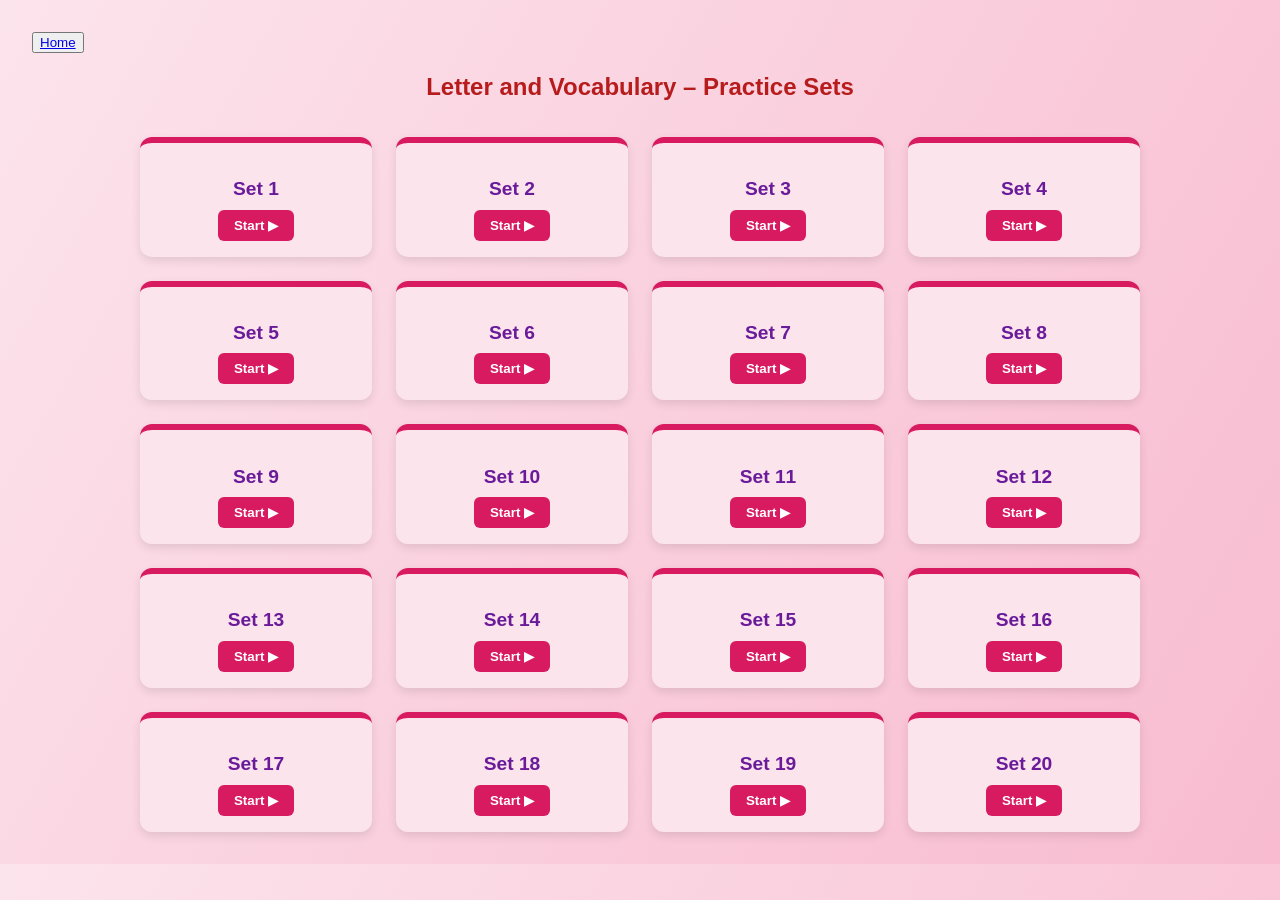
<file: conversation-and-expression.html>
<!DOCTYPE html>
<html lang="en">
<head>
  <meta charset="UTF-8" />
  <meta name="viewport" content="width=device-width, initial-scale=1.0"/>
  <title>Letter and Vocabulary Practice Sets</title>
  <style>
    body {
      font-family: 'Segoe UI', sans-serif;
      background: linear-gradient(120deg, #fce4ec, #f8bbd0);
      margin: 0;
      padding: 2em;
      color: #880e4f;
    }
    h2 {
      text-align: center;
      color: #b71c1c;
      margin-bottom: 1.5em;
    }
    .card-box {
      background: #fce4ec;
      border-radius: 12px;
      padding: 1em;
      width: 200px;
      text-align: center;
      box-shadow: 0 4px 10px rgba(0,0,0,0.1);
      transition: transform 0.2s, box-shadow 0.3s;
      border-top: 6px solid #d81b60;
      position: relative;
    }
    .card-box:hover {
      transform: translateY(-6px);
      box-shadow: 0 8px 16px rgba(0,0,0,0.2);
      background-color: #f8bbd0;
    }
    .card-box h3 {
      color: #6a1b9a;
      font-size: 1.2em;
      margin-bottom: 0.5em;
    }
    .see-more-btn {
      background: #d81b60;
      color: white;
      border: none;
      padding: 0.6em 1.2em;
      border-radius: 6px;
      cursor: pointer;
      font-weight: bold;
      transition: background 0.3s, transform 0.2s;
    }
    .see-more-btn:hover {
      background: #ad1457;
      transform: scale(1.05);
    }
    #set-grid {
      display: flex;
      flex-wrap: wrap;
      justify-content: center;
      gap: 1.5em;
      margin-top: 2em;
    }
    .home{
      align-items: end;
    }
  </style>
</head>
<body>
  <div class="home"><button><a href="index.html">Home</a></button></div>
  
  <h2>Letter and Vocabulary – Practice Sets</h2>
  
  <div id="set-grid"></div>


  <script>
    const grid = document.getElementById("set-grid");
    for (let i = 1; i <= 20; i++) {
      const box = document.createElement("div");
      box.className = "card-box";
      box.innerHTML = `<h3>Set ${i}</h3><button class="see-more-btn">Start ▶</button>`;
      box.onclick = () => alert('Set ' + i + ' clicked!');
      grid.appendChild(box);
    }
  </script>
</body>
</html>
</file>
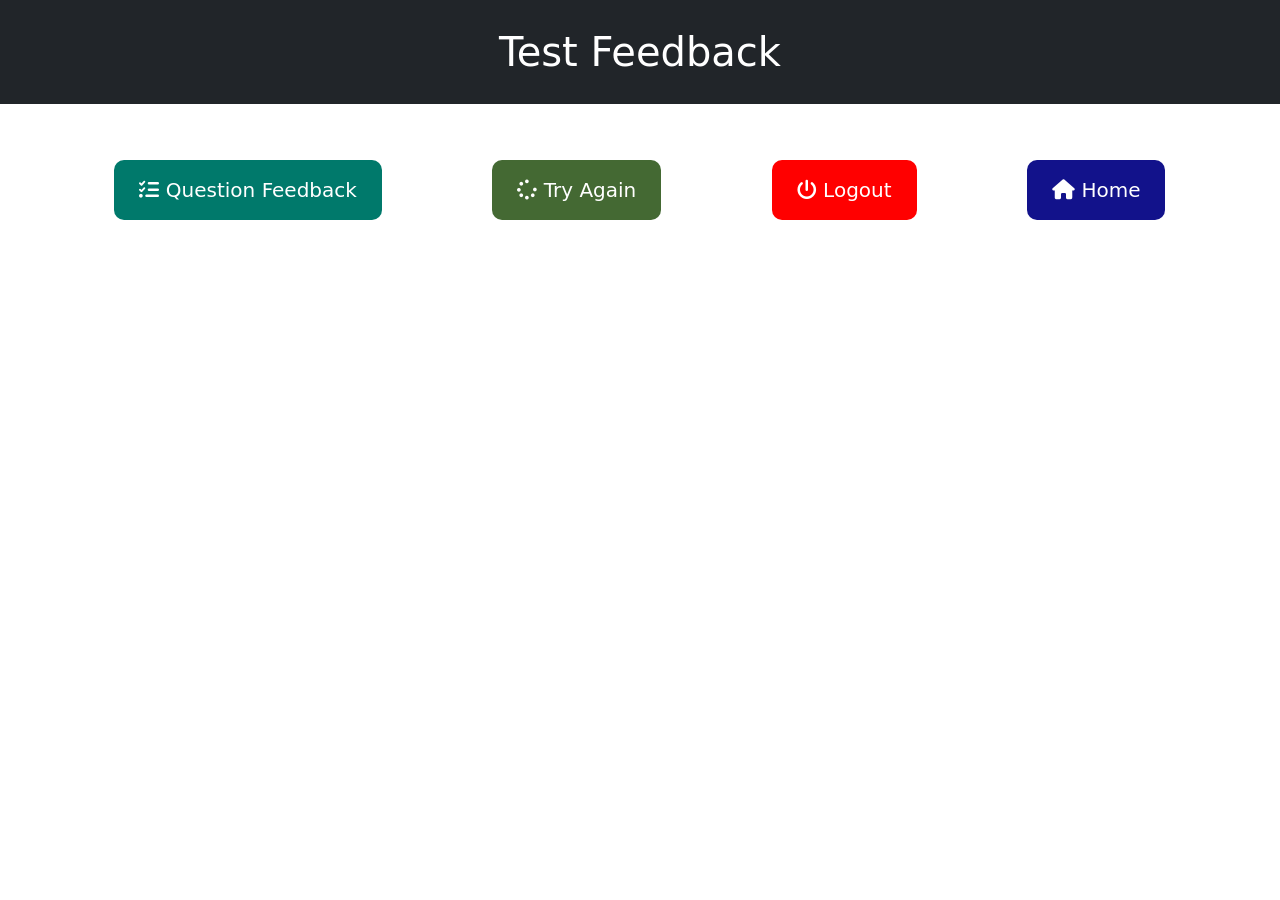
<file: exit.html>
<!DOCTYPE html>
<html lang="en">
<head>
    <meta charset="UTF-8" />
    <title>Exit Page</title>
    <link href="https://cdn.jsdelivr.net/npm/bootstrap@5.0.2/dist/css/bootstrap.min.css" rel="stylesheet" >
    <link rel="stylesheet" href="https://cdnjs.cloudflare.com/ajax/libs/font-awesome/6.5.0/css/all.min.css">


  <style>
    
          .exitsBtn{
            display: flex;
            justify-content: space-evenly;
          }
          .exitsBtn button{
            color: white;
            border: none;
            margin: 8px;
            padding: 15px 25px;
            font-size: 20px;
            border-radius: 10px;
          }
          h3{
            color: white;
            font-size: 40px;
            padding: 20px;
            

          }
          .feedbackBtn{
            background: #00796b;
          }
          .againBtn{
            background: #446933;
          }
          .logoutBtn{
            background: red;
          }
          .homeBtn{
            background: rgb(18, 18, 139);
          }
          @media only screen and (min-width:200px) and (max-width:575px){
            h3{
              font-size: 400px;
            }

          }

    </style>
</head>
<body>
    <div class="container-fluid">
        <div class="ccontainer ">
            <div class="row">
                <div class="col-12 bg-dark p-2 text-center top-text">
                    <h3 class="m-0">Test Feedback</h3>
                </div>
            </div>
            
                <div class="exitsBtn mt-5">
                  <a href=""><button class="feedbackBtn"><i class="fa-solid fa-list-check"></i>   Question Feedback</button></a>
                  <a href="quiz.html"><button class="againBtn"><i class="fa-solid fa-spinner"></i>   Try Again</button></a>
                  <a href="login.html"><button class="logoutBtn"><i class="fa-solid fa-power-off"></i>   Logout</button></a>
                  <a href="index.html"><button class="homeBtn"><i class="fa-solid fa-house"></i>  Home</button></a>
                </div>
           
        </div>
    </div>



    <script src="https://cdn.jsdelivr.net/npm/@popperjs/core@2.9.2/dist/umd/popper.min.js" ></script>
<script src="https://cdn.jsdelivr.net/npm/bootstrap@5.0.2/dist/js/bootstrap.min.js"></script>
</body>
</html>
</file>
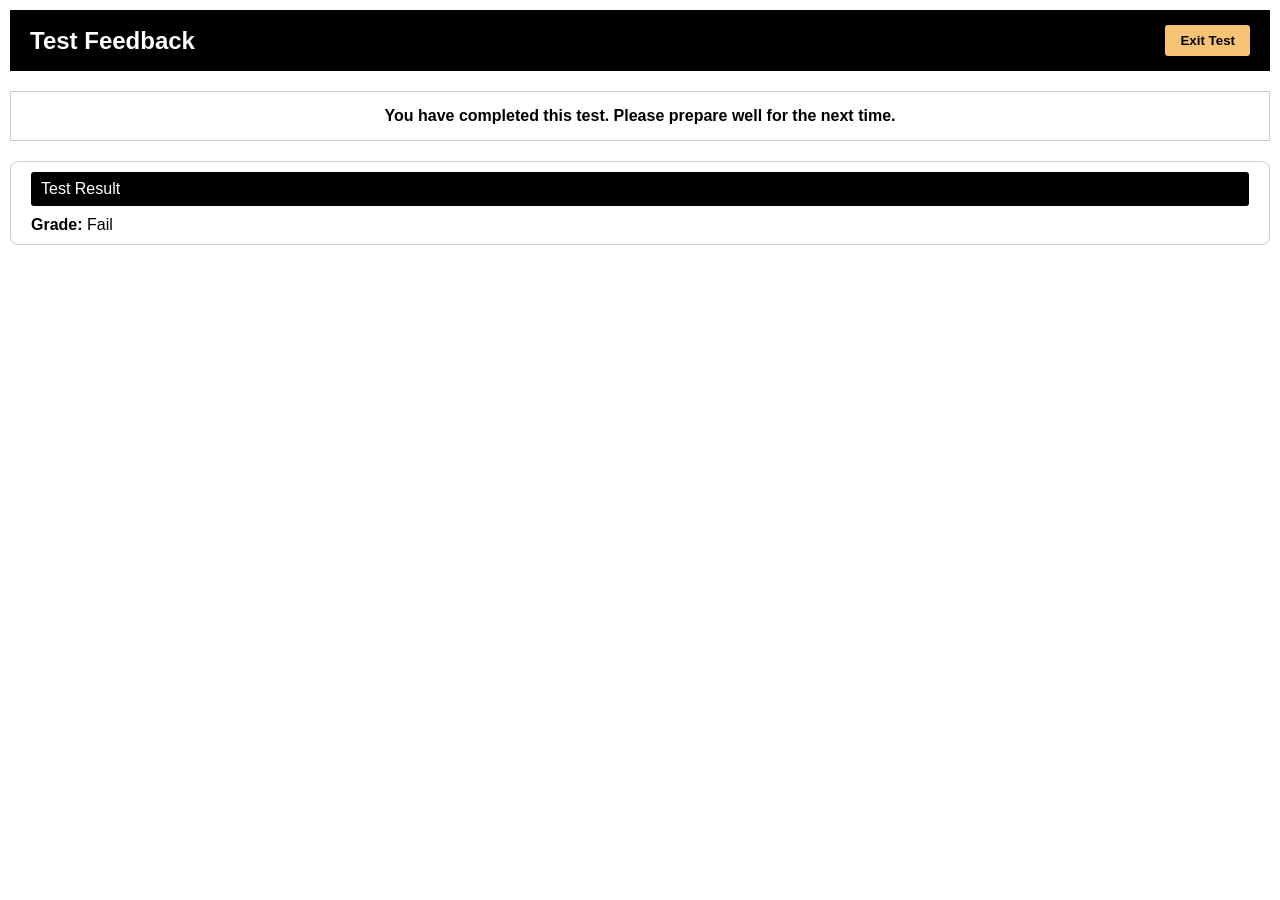
<file: fail.html>
<!-- Fail.html -->
<!DOCTYPE html>
<html lang="en">
<head>
    <meta charset="UTF-8" />
    <meta name="viewport" content="width=device-width, initial-scale=1" />
    <title>Test Feedback - Fail</title>
    <link rel="stylesheet" href="fail.css" />
</head>
<body>
    <header class="header-fail">
        <h2>Test Feedback</h2>

         <button id="exit-btn">Exit Test</button>
    </header>

    <section class="message-box-fail">
        <strong>You have completed this test. Please prepare well for the next time.</strong>
    </section>

    <section class="result-box-fail">
        <div class="result-header-fail">Test Result</div>
        <div><strong>Grade:</strong> Fail</div>
    </section>
    



     <script>
        document.getElementById('exit-btn').addEventListener('click', () => {
            window.location.href = 'exit.html';
        });
    </script>
</body>
</html>
</file>
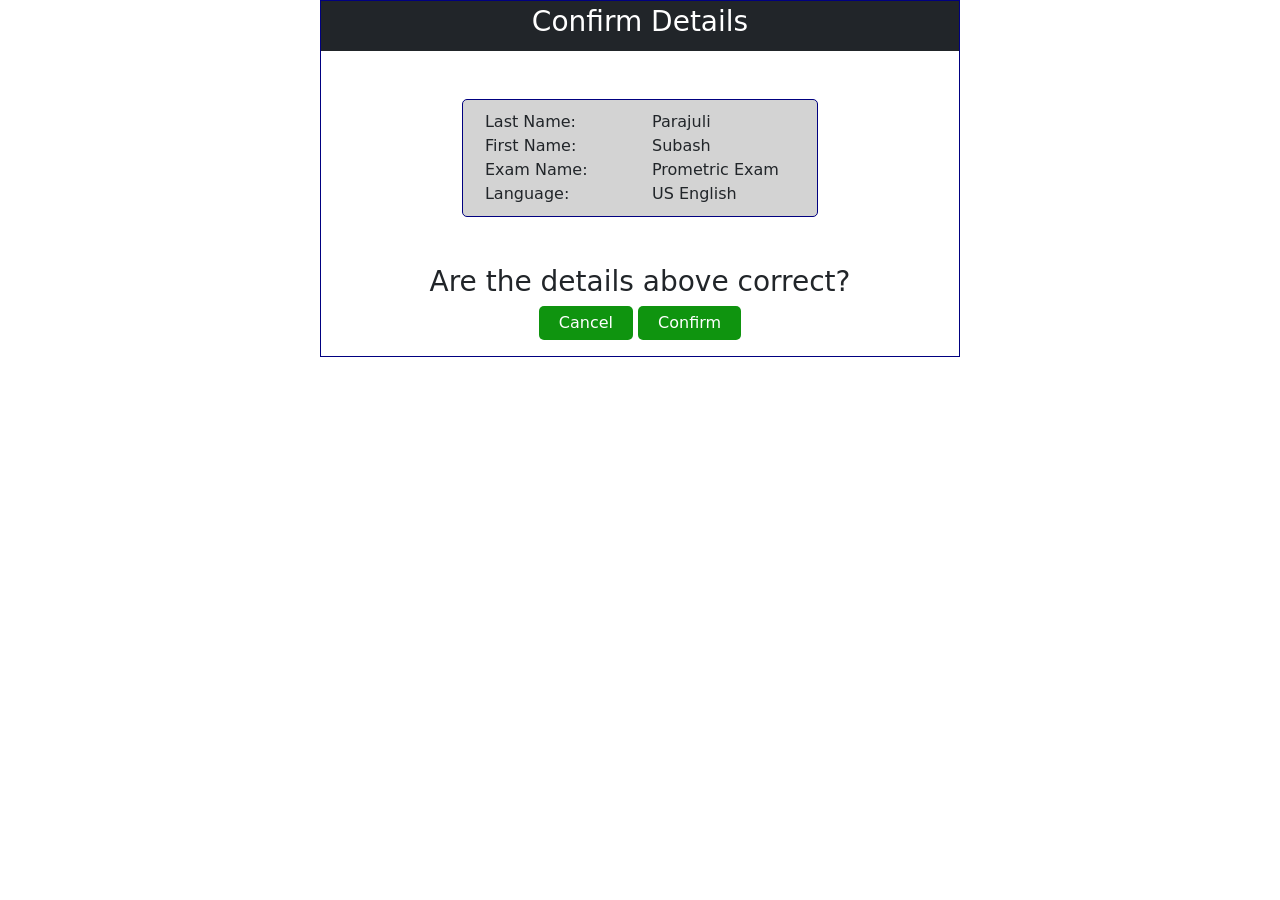
<file: first.html>
<!DOCTYPE html>
<html lang="en">
<head>
    <meta charset="UTF-8">
    <meta name="viewport" content="width=device-width, initial-scale=1.0">
    <title>JFt Quiz page</title>
    
    <link href="https://cdn.jsdelivr.net/npm/bootstrap@5.0.2/dist/css/bootstrap.min.css" rel="stylesheet" >
    <link rel="stylesheet" href="https://cdnjs.cloudflare.com/ajax/libs/font-awesome/6.5.0/css/all.min.css">
    <style>
        .subash-info{
            border: 1px solid navy;
            width: 58%;
            background: lightgray;
            border-radius: 5px;
            padding: 10px;
        }
        .container-fluid{
            border: 1px solid navy;
            width: 50%;
        }
        .aaa{
            display: flex;
            justify-content: center;
            align-items: center;
        }
        .confirmBtn{
            background: rgb(15, 148, 15);;
            color: white;
            border: none;
            border-radius: 5px;
            padding: 5px 20px ;
        }

        @media only screen and (min-width:200px) and (max-width:575px){
            .container-fluid{

            width: 100%;
        }
        .subash-info{

            width: 100%;
        }
        h3{
            font-size: 18px;
        }
        }

    </style>

    
</head>
<body>
    <div class="container-fluid text-center p-0">
        <div class="container">
            <div class="row">
                <div class="col-lg-12 bg-dark p-1" style="color: white;">
                    <h3>Confirm Details</h3>
                </div>
            </div>
            <div class="aaa text-start mt-5">
                <div class="row subash-info">
                <div class="col-6 ">
                    Last Name:<br>
                    First Name:<br>
                    Exam Name:<br>

                    Language:
                </div>
                <div class="col-6">
                    Parajuli<br>
                    Subash<br>
                    Prometric Exam<br>

                    US English
                </div>
            </div>

            </div>
            
            <div class="row mt-5 mb-3">
                <div class="col-12">
                    <h3>Are the details above correct?</h3>
                    <a href="login.html"><button class="confirmBtn">Cancel</button></a>
                    <a href="quiz.html"><button class="confirmBtn">Confirm</button></a>
                </div>
            </div>
        </div>
    </div>

  

<script src="https://cdn.jsdelivr.net/npm/@popperjs/core@2.9.2/dist/umd/popper.min.js" ></script>
<script src="https://cdn.jsdelivr.net/npm/bootstrap@5.0.2/dist/js/bootstrap.min.js"></script>
</body>
</html>
</file>
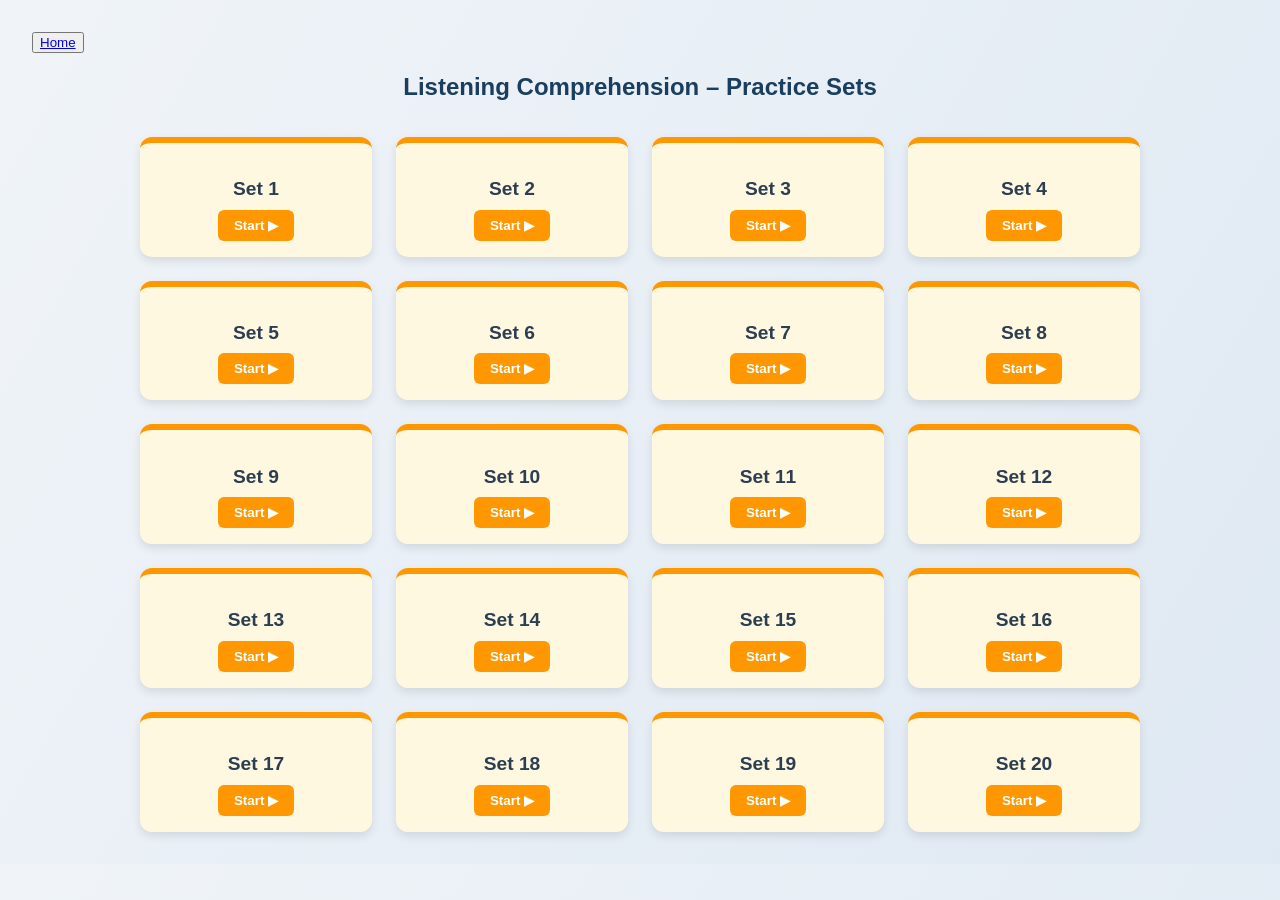
<file: listening-comprehension.html>
<!DOCTYPE html>
<html lang="en">
<head>
  <meta charset="UTF-8" />
  <meta name="viewport" content="width=device-width, initial-scale=1.0"/>
  <title>Listening Practice Sets</title>
  <style>
    body {
      font-family: 'Segoe UI', sans-serif;
      background: linear-gradient(120deg, #f0f4f8, #dfe9f3);
      margin: 0;
      padding: 2em;
      color: #003366;
    }
    h2 {
      text-align: center;
      color: #1a3e5f;
      margin-bottom: 1.5em;
    }
    .card-box {
      background: #fff8e1;
      border-radius: 12px;
      padding: 1em;
      width: 200px;
      text-align: center;
      box-shadow: 0 4px 10px rgba(0,0,0,0.1);
      transition: transform 0.2s, box-shadow 0.3s;
      border-top: 6px solid #ff9800;
      position: relative;
    }
    .card-box:hover {
      transform: translateY(-6px);
      box-shadow: 0 8px 16px rgba(0,0,0,0.2);
      background-color: #ffecb3;
    }
    .card-box h3 {
      color: #2c3e50;
      font-size: 1.2em;
      margin-bottom: 0.5em;
    }
    .see-more-btn {
      background: #ff9800;
      color: white;
      border: none;
      padding: 0.6em 1.2em;
      border-radius: 6px;
      cursor: pointer;
      font-weight: bold;
      transition: background 0.3s, transform 0.2s;
    }
    .see-more-btn:hover {
      background: #e68900;
      transform: scale(1.05);
    }
    #set-grid {
      display: flex;
      flex-wrap: wrap;
      justify-content: center;
      gap: 1.5em;
      margin-top: 2em;
    }
  </style>
</head>
<body>
  <div class="home"><button><a href="index.html">Home</a></button></div>
  <h2>Listening Comprehension – Practice Sets</h2>
  <div id="set-grid"></div>

  <script>
    const grid = document.getElementById("set-grid");
    for (let i = 1; i <= 20; i++) {
      const box = document.createElement("div");
      box.className = "card-box";
      box.innerHTML = `<h3>Set ${i}</h3><button class="see-more-btn">Start ▶</button>`;
      box.onclick = () => alert('Set ' + i + ' clicked!');
      grid.appendChild(box);
    }
  </script>
</body>
</html>
</file>
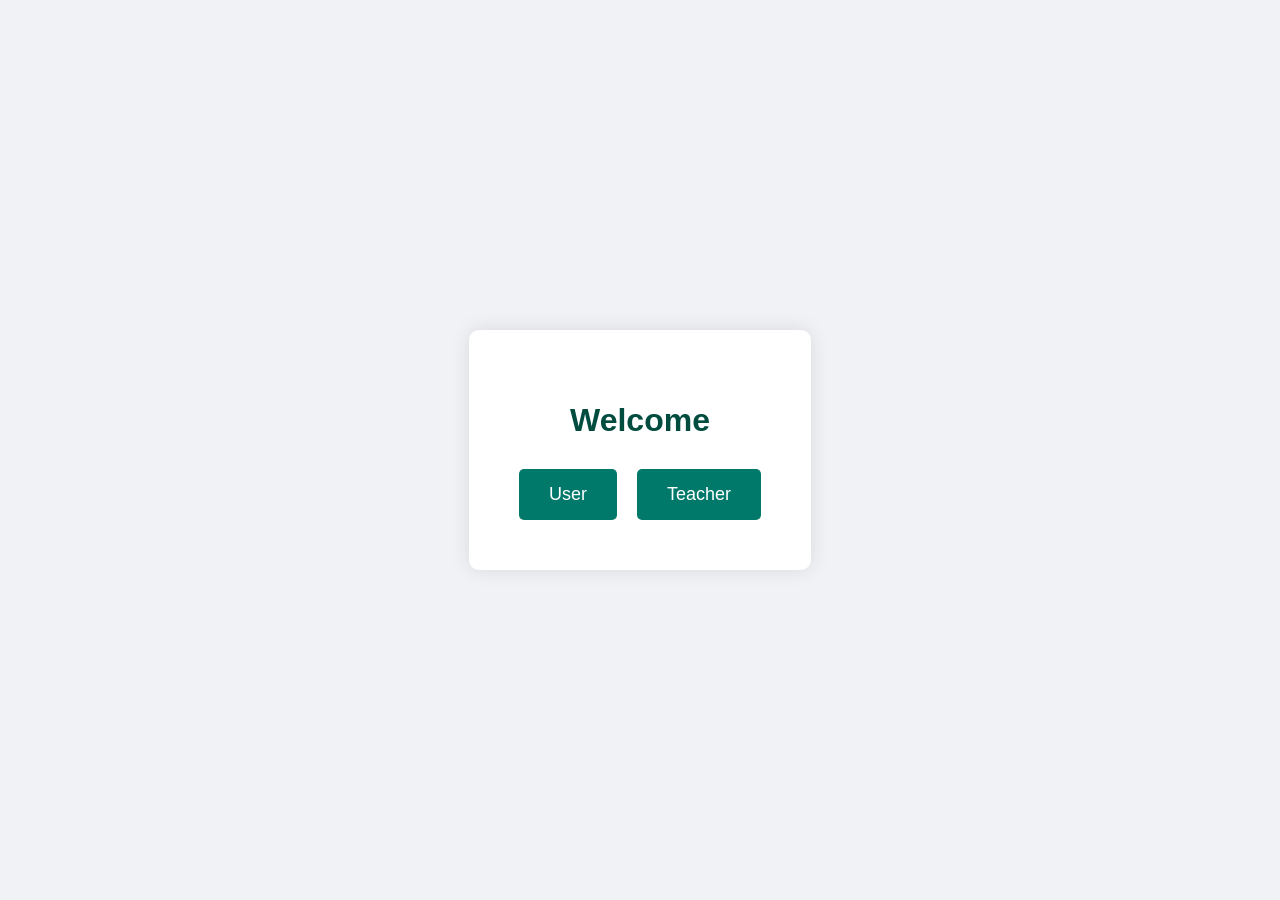
<file: login.html>
<!DOCTYPE html>
<html lang="en">
<head>
    <meta charset="UTF-8">
    <meta name="viewport" content="width=device-width, initial-scale=1.0">
    <title>Welcome</title>

    <link
      rel="stylesheet"
      href="https://cdnjs.cloudflare.com/ajax/libs/font-awesome/6.0.0/css/all.min.css"
      integrity="sha512-9usAa10IRO0HhonpyAIVpjrylPvoDwiPUiKdWk5t3PyolY1cOd4DSE0Ga+ri4AuTroPR5aQvXU9xC6qOPnzFeg=="
      crossorigin="anonymous"
      referrerpolicy="no-referrer"
    />
    <style>
        body {
            font-family: sans-serif;
            display: flex;
            justify-content: center;
            align-items: center;
            height: 100vh;
            margin: 0;
            background-color: #f0f2f5;
        }
        .landing-container {
            text-align: center;
            background-color: #fff;
            padding: 50px;
            border-radius: 10px;
            box-shadow: 0 0 20px rgba(0,0,0,0.1);
        }
        .landing-container h1 {
            color: #004d40;
            margin-bottom: 30px;
        }
        .button-group {
            display: flex;
            gap: 20px;
            justify-content: center;
        }
        .landing-button {
            background-color: #00796b;
            color: #fff;
            border: none;
            padding: 15px 30px;
            font-size: 18px;
            cursor: pointer;
            border-radius: 5px;
            text-decoration: none;
            transition: background-color 0.3s ease;
        }
        .landing-button:hover {
            background-color: #004d40;
        }

        /* Login Popup Styling */
        .login-popup {
            display: none;
            position: fixed;
            left: 0;
            top: 0;
            width: 100%;
            height: 100%;
            background-color: rgba(0,0,0,0.5);
            justify-content: center;
            align-items: center;
        }
        .login-form {
            background-color: #fff;
            padding: 20px;
            border-radius: 8px;
            box-shadow: 0 0 10px rgba(0,0,0,0.2);
            text-align: center;
        }
        .login-form h2 {
            margin-top: 0;
            color: #004d40;
        }
        .login-form input {
            display: block;
            width: 100%;
            padding: 10px;
            margin-bottom: 15px;
            border: 1px solid #ccc;
            border-radius: 4px;
        }
        .login-form button {
            width: 100%;
            background-color: #00796b;
            color: #fff;
            border: none;
            padding: 10px;
            cursor: pointer;
            border-radius: 4px;
        }
    </style>
</head>
<body>
    <div class="landing-container">
        
        <h1>Welcome</h1>
        <div class="button-group">
            <a href="first.html" class="landing-button">User</a>
            <button id="teacher-login-btn" class="landing-button">Teacher</button>
        </div>
    </div>

    <div id="login-popup" class="login-popup">
        <form id="login-form" class="login-form">
            <h2>Teacher Login</h2>
            <input type="text" id="username" placeholder="Username" required>
            <input type="password" id="password" placeholder="Password" required>
            <button type="submit">Login</button>
        </form>
    </div>

    <script>
        document.addEventListener('DOMContentLoaded', () => {
            const teacherLoginBtn = document.getElementById('teacher-login-btn');
            const loginPopup = document.getElementById('login-popup');
            const loginForm = document.getElementById('login-form');

            teacherLoginBtn.addEventListener('click', () => {
                loginPopup.style.display = 'flex';
            });

            loginForm.addEventListener('submit', (e) => {
                e.preventDefault();
                const username = document.getElementById('username').value;
                const password = document.getElementById('password').value;

                if (password === "Biswas12345") {
                    localStorage.setItem('teacherName', username); // Save username to localStorage
                    window.location.href = "teacher.html";
                } else {
                    alert("Invalid Password!");
                    document.getElementById('password').value = '';
                }
            });

            loginPopup.addEventListener('click', (e) => {
                if (e.target.id === 'login-popup') {
                    loginPopup.style.display = 'none';
                }
            });
        });
    </script>
</body>
</html>
</file>
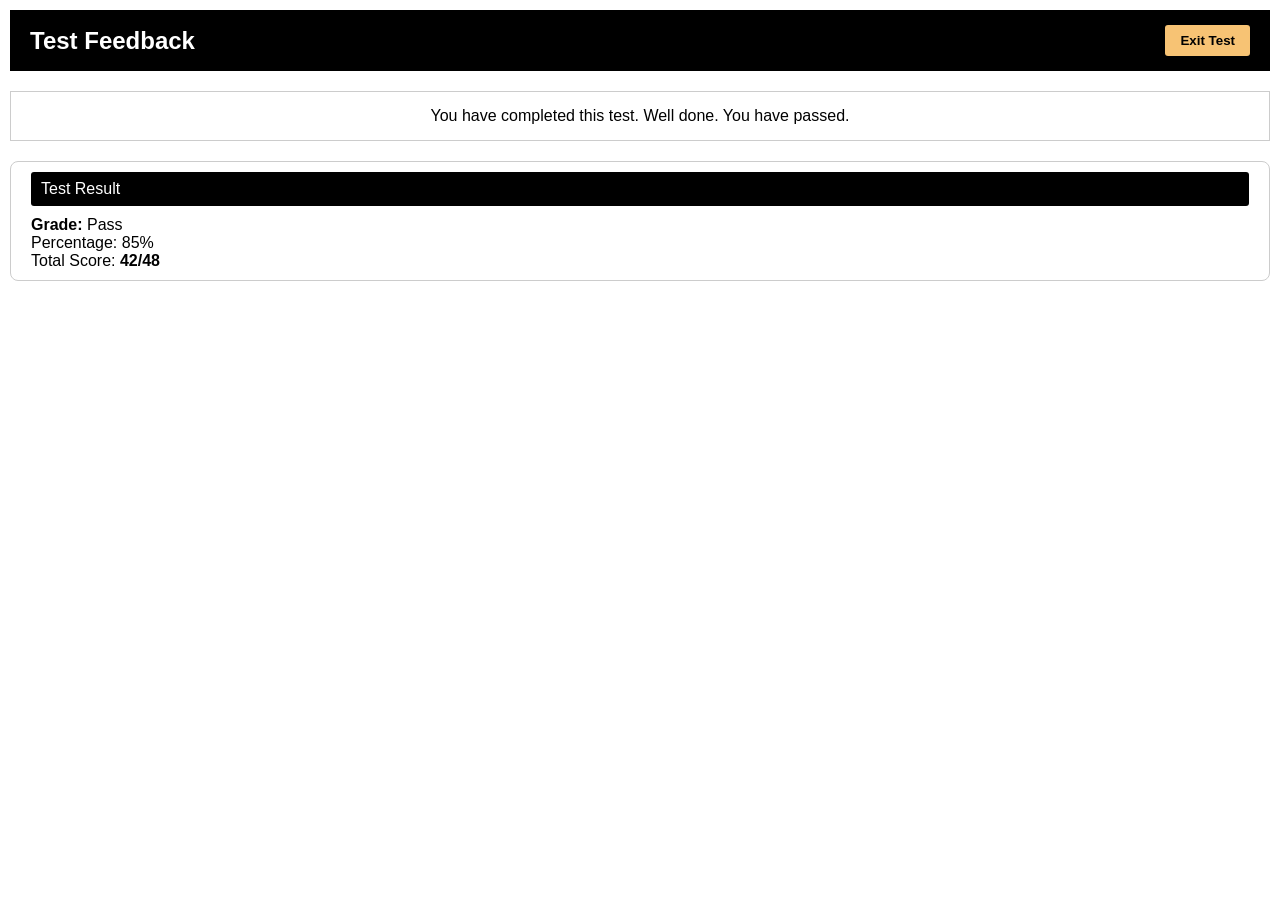
<file: pass.html>
<!-- Pass.html -->
<!DOCTYPE html>
<html lang="en">
<head>
    <meta charset="UTF-8" />
    <meta name="viewport" content="width=device-width, initial-scale=1" />
    <title>Test Feedback - Pass</title>
    <link rel="stylesheet" href="pass.css" />
</head>
<body>
    <header class="header-pass">
        <h2>Test Feedback</h2>
        
        <button id="exit-btn"><a href="exit.html">Exit Test</a></button>
    </header>

    <section class="message-box-pass">
        You have completed this test. Well done. You have passed.
    </section>

    <section class="result-box-pass">
        <div class="result-header-pass">Test Result</div>
        <div><strong>Grade:</strong> Pass</div>
        <!-- <p id="pass-score">Score:<div class="total-score" id="totalScore">0</div> </p> -->
        Percentage: <div class="total-score" id="totalPercentage">85%</div><br>
        Total Score: <strong><span id="totalScore">42</span>/<span id="maxScore">48</span></strong>
    
    </section>


    


    

    
  
    <script>

  // Get URL parameters and display scores
        function loadResults() {
            const urlParams = new URLSearchParams(window.location.search);
            
            // Get scores from URL
            const totalScore = urlParams.get('totalScore') || '42';
            const maxScore = urlParams.get('maxScore') || '48';
            const percentage = urlParams.get('percentage') || '85';
            const s1 = urlParams.get('s1') || '10';
            const s2 = urlParams.get('s2') || '11';
            const s3 = urlParams.get('s3') || '10';
            const s4 = urlParams.get('s4') || '11';
            
            // Display scores
            document.getElementById('totalPercentage').textContent = percentage + '%';
            document.getElementById('totalScore').textContent = totalScore;
            document.getElementById('maxScore').textContent = maxScore;
            
            document.getElementById('section1Score').textContent = s1;
            document.getElementById('section2Score').textContent = s2;
            document.getElementById('section3Score').textContent = s3;
            document.getElementById('section4Score').textContent = s4;
            
            // Set current date
            document.getElementById('testDate').textContent = new Date().toLocaleDateString();
        }
        
        function downloadCertificate() {
    // Redirect to certificate page with same URL parameters
    const currentParams = window.location.search;
    window.location.href = 'certificate.html' + currentParams;
}
        
        function reviewAnswers() {
            alert('Answer review functionality would be implemented here.');
        }
        
        // Load results when page loads
        window.onload = loadResults;

    </script>
</body>
</html>
</file>
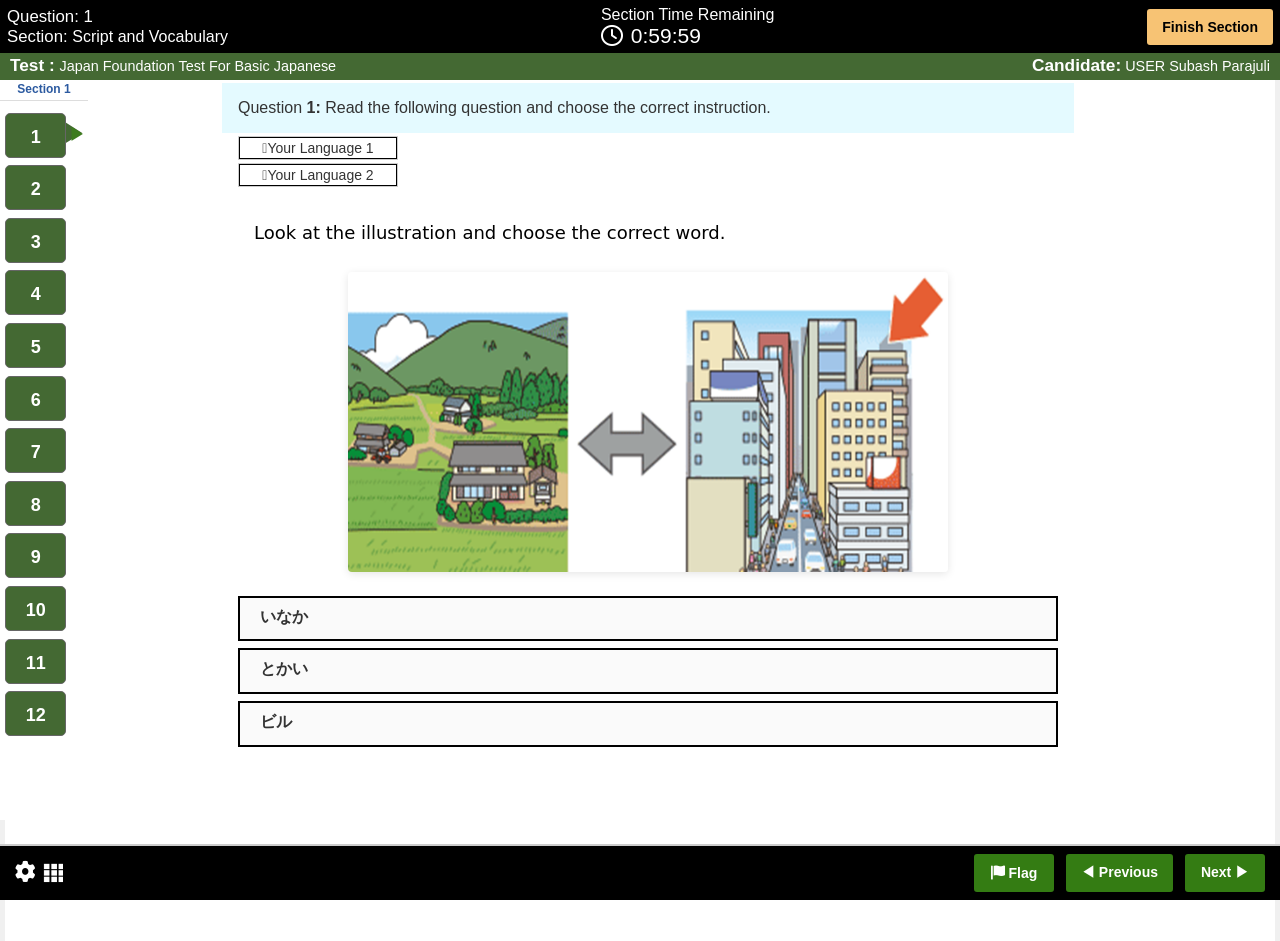
<file: quiz.html>
<!DOCTYPE html>
<html lang="ja">
<head>
    <meta charset="UTF-8">
    <meta name="viewport" content="width=device-width, initial-scale=1.0">
    <title>Japan Foundation Test for Basic Japanese (JFT-Basic)</title>
    <link rel="stylesheet" href="quiz.css">
    <!-- Font Awesome 6 (latest) full CDN link -->
<link
      rel="stylesheet"
      href="https://cdnjs.cloudflare.com/ajax/libs/font-awesome/6.0.0/css/all.min.css"
      integrity="sha512-9usAa10IRO0HhonpyAIVpjrylPvoDwiPUiKdWk5t3PyolY1cOd4DSE0Ga+ri4AuTroPR5aQvXU9xC6qOPnzFeg=="
      crossorigin="anonymous"
      referrerpolicy="no-referrer"
    />

    <style>
        @media only screen and (min-width:200px) and (max-width:575px){
            .sections-text{
                display: none;
            }
            .timer-section-text{
                display: none;
            }
            .nab-box1{
                display: none;
            }
            .question-panel{
                display: none;
            }
            .content-area{
                margin: 0px 0px 50px 0px;
            }
            .cbt-btn{
                font-size: 12px;
                padding: 6px;
            }
            .nav-bar{
                top: 2.2rem;
            }
            .boxes {
                font-size: 10px;
                text-align: end;
            }
            .question-header{
                margin: 0px;
                font-size: 13px;
            }
            .language-selector {
                margin-left: 0rem;
                font-size: 13px;
            }
            .question-text {
                padding: 1px 0px 10px 0px;
            }
            .question-content {
                margin-left: 0px;
                padding: 1rem 0rem 0rem 0rem;
            }
            .question-image img {
                max-height: 14rem;
            }
            .footer-icons {
                display: none;
            }
            .nav-buttons {
                display: flex;
                justify-content: space-evenly;
             
            }

        }
    </style>
    
</head>

<body>
     <!-- CBT Header -->
    <div class="cbt-header">
        <div class="sections-text">
            <span class="question-info">Question: <span id="currentNum">1</span> </span>
            Section: 
            <div class="section-name" id="currentSection">Script and Vocabulary</div>
        </div>

        <!-- important ho tara display none gareko -->
        <div class="current-section-display" id="currentSectionDisplay">
            <div class="current-section-title" id="navSectionTitle">Script & Vocabulary</div>
            <div class="current-section-subtitle" id="navSectionSubtitle">Questions: 1-12</div>
        </div>

        <div class="timer-sections">
            <div class="timer-section-text">Section Time Remaining </div><i class="fa-regular fa-clock"></i>
            <div class="time-display" id="timeDisplay">1:00:00</div>
        </div>
        
        <div class="finish-button">
            <div class="submit-button"><button class="cbt-btn" onclick="submitTest()" id="submitBtn" style="background-color: #f7c374; color: black;">Finish Section </button></div>
        </div>
    </div>

    <!-- Navigation Bar -->
    <div class="nav-bar">
         <div class="nab-box1 boxes"><b class="candidate-test">Test : </b>Japan Foundation Test For Basic Japanese</div>
         <div class="nab-box2 boxes"><b class="candidate">Candidate:</b> USER Subash Parajuli</div>
    </div>

    <!-- Main CBT Interface -->
    <div class="cbt-container">
        <!-- Left Question Navigation Panel -->
        <div class="question-panel">
            <div class="section-header" id="currentSectionHeader">Section 1</div>
            <div class="question-column" id="currentSectionColumn"></div>
        </div>

        <!-- Main Content -->
        <div class="content-area" id="contentArea">
            <!-- Question Header -->
            <div class="question-header">
                <div><h3>Question </h3><span id="questionHeaderNum"><h5>1</h5></span><b>:</b>  <h3 id="questionInstruction">Read the following question and choose the correct instruction.</h3> </div>
            </div>
            <div class="language-selector">
                <div class="lang-box">
                    <!-- Toggle Button -->
                    <div class="toggle-btn" id="langBtn"><i class="fa-thin fa-image"></i>Your Language 1</div>

                    <!-- Language Options -->
                    <div class="options" id="langOptions">
                        <button class="lang-btn active" onclick="setLanguage('ja')">日本語</button>
                        <button class="lang-btn" onclick="setLanguage('en')">नेपाली </button>
                    </div>
                </div>
                <div class="lang-box">
                    <!-- Toggle Button -->
                    <div class="toggle-btn" id="langBtn"><i class="fa-thin fa-image"></i>Your Language 2</div>

                    <!-- Language Options -->
                    <div class="options" id="langOptions">
                        <button class="lang-btn active" onclick="setLanguage('ja')">日本語</button>
                        <button class="lang-btn" onclick="setLanguage('en')">English</button>
                    </div>
                </div>
            </div>

            <!-- Question Content - THIS IS THE ONLY SCROLLABLE AREA -->
            <div class="question-content" id="questionContent">
                <div class="question-text">
                    <div class="question-japanese" id="questionJA">問題文がここに表示されます。</div>
                    <div class="question-english" id="questionEN" style="display: none;">Question text will appear here.</div>
                </div>
                <div class="audio-section" id="audioSection" style="display: none;">
                    <div class="audio-controls">
                        <button class="audio-btn" onclick="playAudio()" id="playBtn">▶</button>
                        <button class="audio-btn" onclick="replayAudio()" id="replayBtn" disabled>🔁 Replay</button>
                    </div>
                    <!-- Hidden audio element -->
                    <audio id="audioElement" style="display: none;" preload="metadata"></audio>
                </div>

                <!-- Question Image -->
                <div class="question-image" id="questionImage" style="display: none;">
                    <img id="questionImg" src="" alt="Question Image" />
                </div>

                <!-- Options -->
                <div class="options-container" id="optionsContainer">
                    <!-- Options populated by JavaScript -->
                </div>
            </div>
        </div>
    </div>

    <!-- Controls -->
    <div class="cbt-controls">
        <div >
             <div class="footer-icons">
      <div class="settings"><i class="fa-solid fa-gear"></i></div>
      <div class="grid"></div>
    </div>
           
        </div>
        <div class="nav-buttons">
            <button class="flag-btn cbt-btn" onclick="flagQuestion()" id="flagBtn"> Flag</button>
            <button class="cbt-btn secondary" onclick="previousQuestion()" id="prevBtn">◀ Previous</button>
            <button class="cbt-btn" onclick="nextQuestion()" id="nextBtn">Next ▶</button>
        </div>
    </div>

   
      <script src="quiz.js"></script>
</body>
</html>
</file>
<file: fail.css>
/* fail.css */

* {
    margin: 0;
    padding: 0;
    box-sizing: border-box;
}

body {
    font-family: Arial, sans-serif;
    background: white;
    padding: 10px;
}

.header-fail {
   background-color: black;
    color: white;
    display: flex;
    justify-content: space-between;
    align-items: center;
    padding: 15px 20px;
}

#exit-btn {
    background-color: #f7c374; /* peach color as in image */
    border: none;
    padding: 8px 15px;
    border-radius: 3px;
    cursor: pointer;
    font-weight: bold;
}

.message-box-fail {
     border: 1px solid #ccc;
    margin: 20px 0;
    padding: 15px;
    text-align: center;
}

.result-box-fail {
    border: 1px solid #ccc;
    padding: 10px 20px;
    border-radius: 8px;
}

.result-header-fail {
    background-color: black;
    color: white;
    padding: 8px 10px;
    font-weight: normal;
    margin-bottom: 10px;
    border-radius: 3px;
}
</file>
<file: pass.css>
/* pass.css */

* {
    margin: 0;
    padding: 0;
    box-sizing: border-box;
}

body {
    font-family: Arial, sans-serif;
    background: white;
    padding: 10px;
}
a{
    text-decoration: none;
    color: black;
}
.header-pass {
    background-color: black;
    color: white;
    display: flex;
    justify-content: space-between;
    align-items: center;
    padding: 15px 20px;
}

#exit-btn {
    background-color: #f7c374; /* peach color as in image */
    border: none;
    padding: 8px 15px;
    border-radius: 3px;
    cursor: pointer;
    font-weight: bold;
}

.message-box-pass {
    border: 1px solid #ccc;
    margin: 20px 0;
    padding: 15px;
    text-align: center;
}

.result-box-pass {
    border: 1px solid #ccc;
    padding: 10px 20px;
    border-radius: 8px;
}

.result-header-pass {
    background-color: black;
    color: white;
    padding: 8px 10px;
    font-weight: normal;
    margin-bottom: 10px;
    border-radius: 3px;
}
#totalPercentage{
    display: inline;
}
</file>
<file: quiz.css>
* {
            margin: 0;
            padding: 0;
            box-sizing: border-box;
            font-family:Arial, Helvetica, sans-serif ;
        }
        

        body {
            font-family: Arial, Helvetica, sans-serif;
            background-color: #f0f0f0;
            color: #333;
            padding: 5px;
            height: 100vh;
            overflow: hidden;
        }

        /* Prometric CBT Header */
        .cbt-header {
            display: flex;
            justify-content: space-between;
            background-color:black;
            color: white;
            align-items: center;
            font-size: 14px;       
            padding:.4em .5em .4em .5em;
            position: fixed;
            top: 0;
            left: 0;
            right: 0;
            z-index: 1000;
        }
        .sections-text{
            font-size: 1.2em;
        }

        .test-title {
            font-weight: bold;
            font-size: 16px;
        }

        .time-display {
            text-align: center;
            padding: 5px;
            display: inline;
            font-size: 1.5em;
        }

        .timer-sections{
            
        }
        .timer-section-text{
            font-size: 1rem;
        }
        .fa-regular{
           font-size: 1.5em;
        }

        .finish-button{
        }
        .candidate{
        }

        /* Navigation Bar */
        .nav-bar {
            background-color: #446933;
            border: none;
            color:white;
            padding: 4px 10px 4px 10px;
            display: flex;
            justify-content: space-between;
            position: fixed;
            top: 3.2em;
            left: 0;
            right: 0;
            z-index: 999;
        }

        .section-name {
            color: white;
            font-size: 1rem;
            display: inline;
        }
         .question-info {
            display: block;
        }

        .current-section-display {
            display: none;
        }

        /* Main CBT Interface */
        .cbt-container {
            height: 104vh;
            display: flex;
            background-color: white;
            padding-top: 78px;
            padding-bottom: 80px;
        }

        /* Left Panel - Question Navigation */
        .question-panel {
            background-color: #ffffff;
            
            width: 6.5rem;
            padding-right: 1rem;
            overflow-y: auto;
            order: 1;
            position: fixed;
            top: 4.5em;
            bottom: 80px;
            left: 0;
            
        }

        .section-header {
            font-size: 12px;
            font-weight: bold;
            color: #2c5aa0;
            margin-top: 10px;
            margin-bottom: 8px;
            padding-bottom: 4px;
            border-bottom: 1px solid #ddd;
            text-align: center;
        }

        .question-column {
            display: flex;
            flex-direction: column;
            gap: 4px;
            margin-bottom: 16px;
        }

        .question-num {
           height: 2.5em;
          padding-top: 10px;
            border: 1px solid #666;
            background-color: #446933;
            color: white;
            text-align: center;
            line-height: 26px;
            font-size: 18px;
            cursor: pointer;
            font-weight: bold;
            border-radius: 5px;
            margin-top: 0.2em;
            margin-left: 5px;
            margin-right: 1.2em;
            position: relative;
        }

        .question-num.current::after {
            content: '▶';
            position: absolute;
            right: -22px;
            z-index: -10000;
            top: 50%;
            transform: translateY(-50%);
            color: #446933;
            font-size: 37px;
            font-weight: bold;
        }

        .question-num.answered {
            background-color: rgba(128, 128, 128, 0.968);
            border: 1px solid white;
        }

        .question-num.flagged {
            background-color: #f7c374;
            border: none;
        }

        .section-divider {
            height: 1px;
            background-color: #ccc;
            margin: 8px 0;
        }

        /* Main Content Area */
        .content-area {

    flex: 1;
    display: flex;
    flex-direction: column;
    background-color: white;
    overflow: hidden;
    margin: 0 auto;  /* This centers it horizontally */
    max-width: 900px;  /* This limits the width so centering is visible */
    padding: 0 clamp(0.5rem, 2vw, 1rem);
}

        /* Question Header Bar */
        .question-header {
            background-color:rgb(193 244 254 / 44%);
            padding: 1em 1em 1em 1em; 
            
            margin-left: 1rem;
            
            align-items: center;
            font-size: 1rem;
            flex-shrink: 0;
        }
        .question-header h3{
            display: inline;
            font-weight: 150;
            font-size: 16px;
        }
        #questionHeaderNum{
            font-weight: bold;
        }
        .lang-box {
            position: relative;
            background: white;
            border: 1px solid #ccc;
            margin: 3px 5px 0px 0px;
            
            width: 10em;
            border-radius: 0.5px;
        }

        .toggle-btn {
            display: block;
            text-align: center;
            padding: 2px;
            cursor: pointer;
            user-select: none;
            font-size: 14px;
            border: 1px solid black;
        }

        .options {
            margin-top: 12px;
            display: none;
            gap: 10px;
        }

        .options.show {
            display: flex;
            justify-content: space-between;
        }

        .options button {
                flex: 1;
    padding: 5px;
    border: none;
    cursor: pointer;
    font-weight: bold;
    background: #f0f0f0;
    transition: 0.2s;
        }

        .options button:hover {
            background: #ddd;
        }

        /* Language Toggle */
        .language-selector {
            flex-shrink: 0;
            margin-left: 2rem;
        }
        
        .lang-btn {
            padding: 6px 12px;
            border: 1px solid black;
           
          
            cursor: pointer;
            font-size: 12px;
            
            display: inline;
        }

        .lang-btn:last-child {
            border-right: none;
        }

        .lang-btn.active {
            background-color: #024dbe;
            color: white;
        }

        /* Question Content - ONLY THIS SCROLLS */
        .question-content {
            margin-left: 1rem;
            flex: 1;
            padding: 1rem;
            overflow-y: auto;
            line-height: 1.6;
            box-sizing: border-box;
        }

        .question-text {
            font-size: 16px;
            
            padding: 16px;
            border-radius: 4px;
        }

        /* Highlight box for question text */
        .highlight-box {
            border: 2px solid #ff0000;
            background-color: white;
            padding: 8px 12px;
            display: inline-block;
            border-radius: 3px;
            min-height: 25px;
            min-width: 200px;
        }
        
        /* Empty box with fixed dimensions */
        .empty-box {
            .blank-box {
    display: inline-block;
    width: 220px;
    height: 1.4em;
    border: 2px solid red;
    vertical-align: middle;
    margin: 0 0.3em;
    font-size: 1.1em;
    padding-left: 0.5em;
}
        }
        
        /* Different box sizes */
        .highlight-box.small {
            padding: 4px 8px;
            min-height: 20px;
            min-width: 30px;
        }
        
        .highlight-box.large {
            padding: 12px 16px;
            min-height: 35px;
            min-width: 80px;
        }
     
        .highlight-box.custom {
            width: 150px;
            height: 40px;
            text-align: center;
            display: inline-flex;
            align-items: center;
            justify-content: center;
        }

        .question-japanese {
            font-weight: 400;
            font-size: 18px;
            margin-bottom: 8px;
        
            color: #000;
            font-family: system-ui;
        }

        .question-english {
            font-size: 14px;
            color: #666;
            font-style: italic;
        }
        
        
       .question-image{
        display: flex;
        justify-content: center;
       }
        .question-image img {
            max-width: 100%;
            border-radius: 4px;
            box-shadow: 0 2px 8px rgba(0,0,0,0.1);
        }

        /* Audio Player */
        .audio-section {
            display: flex;
        }

        .audio-controls {
            display: inline;
            background-color: black;
            padding: 2px 2px 2px 1px;
        }

        .audio-btn {
            color: white;
            background-color: black;
            
        }

        .audio-btn:hover {
        }

        .audio-btn:disabled {
            background-color: #ccc;
            cursor: not-allowed;
        }

        /* Options */
        .options-container {
            margin-top: 24px;
        }

        .option {
                margin-top: 7px;
    display: flex;
    align-items: flex-start;
    /* margin: 1em 8em 1em 8em; */
    cursor: pointer;
    padding: 6px 0px 6px 20px;
    border: 2px solid black;
    background-color: #fafafa;
        }

        .option:hover {
            background-color: #ffe5cc;
            border-color: orange;
        }

        .option.selected {
            background-color: #ffe5cc;
            border-color: orange;
            border-width: 2px;
        }

        .option-radio {
            display: none;
        }

        .option.selected .option-radio {
            border-color: #2c5aa0;
        }

        .option.selected .option-radio::after {
            content: '';
            width: 10px;
            height: 10px;
            background-color: #2c5aa0;
            border-radius: 50%;
            position: absolute;
            top: 2px;
            left: 2px;
        }

        .option-text {
            flex: 1;
        }

        .option-jp {
            font-size: 16px;
            font-weight: bold;
            margin-bottom: 4px;
            font-family: "MS Gothic", "Yu Gothic", serif;
        }

        .option-en {
            font-size: 13px;
            color: #666;
        }

        /* Bottom Controls */
        .cbt-controls {
            background-color: black;
            padding: 8px 15px;
            border-top: 2px solid #cccccc;
            display: flex;
            justify-content: space-between;
            align-items: center;
            position: fixed;
            bottom: 0;
            left: 0;
            width: 100vw;
            z-index: 1000;
        }

        .nav-buttons {
            display: flex;
            gap: 12px;
        }
        .nav-buttons button{
            background-color:#347c13;
            color: white;
        }
        .nav-buttons button.hover{
            background-color: #63984a;
        }

        .cbt-btn {
            padding: 10px 15px;
            background-color: #347c13;
            color: white;
            border: none;
            cursor: pointer;
            font-size: 14px;
            font-weight: bold;
            border-radius: 3px;
            min-width: 80px;
            display: inline;
        }
      
        .boxes{
            font-size: 0.9em;
        }
        .candidate-test{
            font-size: 1.2em;
        }
        .candidate{
            font-size: 1.2em;
        }

        .cbt-btn:disabled {
            background-color: #999;
            cursor: not-allowed;
        }

        .cbt-btn.secondary {
            background-color:#347c13;
        }

        .flag-btn {
            background-color: #347c13;
            padding: 6px 16px;
            font-size: 14px;
        }

        /* Audio playing state */
        .audio-playing {
            opacity: 0.7;
            pointer-events: none;
        }

        .audio-playing .option {
            pointer-events: none;
            opacity: 0.5;
        }

        .audio-playing .nav-buttons {
            pointer-events: none;
            opacity: 0.5;
        }

        /* Responsive */
        @media (max-width: 768px) {
            .question-panel {
                width: 120px;
            }
            
            .content-area {
                margin-left: 120px;
            }
            
            .cbt-controls {
                padding: 12px 16px;
            }
        }

        /* Global scrollbar hide */
/* Scrollbar hide गर्ने complete code */
        .content-area::-webkit-scrollbar,
        .question-panel::-webkit-scrollbar {
            display: none;
        }

        .content-area,
        .question-panel {
            scrollbar-width: none;
            -ms-overflow-style: none;
        }

        ::-webkit-scrollbar {
            display: none;
        }


/* Global scrollbar hide */
/* * {
    scrollbar-width: none;
    -ms-overflow-style: none;
}

*::-webkit-scrollbar {
    display: none;
} */








.footer-icons{
    display: flex;
}
.grid{
    width: 1.4em;
    height: 1.4em;
    background-image: url(grid.png);
    background-size: cover;
    margin-left: 5px;
}
.fa-cog:before, .fa-gear:before {
    color: white;
    content: "\f013";
    font-size: 1.3em;
}
</file>
